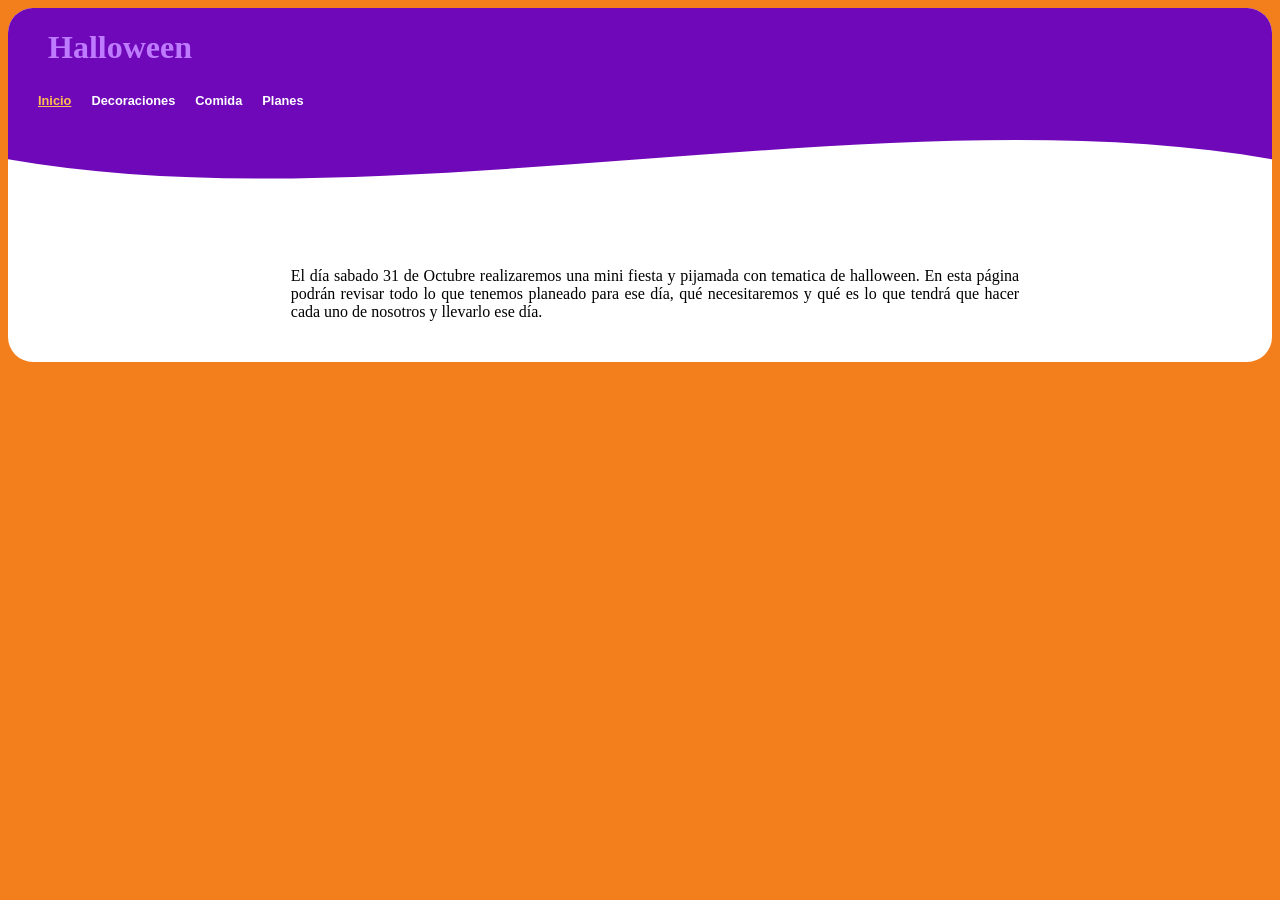
<file: index.html>
<!DOCTYPE html>
<html lang="es">
<head>
    <meta charset="UTF-8">
    <meta name="viewport" content="width=device-width, initial-scale=1.0">
    <title>Halloween</title>
    <link rel="stylesheet" href="styles.css">
</head>
<body>
    <div class="contenedor">
        <div class="header">
            <h1 class="titulo">Halloween</h1>
          <nav>
          <ul>
              <li><a href="index.html" class="current">Inicio</a></li>
              <li><a href="decoraciones.html">Decoraciones</a></li>
              <li><a href="comida.html">Comida</a></li>
              <li><a href="planes.html">Planes</a></li>
          </ul>
          <div class="wave" style="height: 100px; overflow: hidden;"><svg viewBox="0 0 500 150" preserveAspectRatio="none"
                style="height: 100%; width: 100%;">
                <path d="M0.00,49.98 C150.00,150.00 349.20,-50.00 500.00,49.98 L500.00,150.00 L0.00,150.00 Z"
                    style="stroke: none; fill: #fff;"></path>
            </svg></div>
          </nav>
        </div>
        
        <div class="centrar">
            <div class="colum">
                <p>El día sabado 31 de Octubre realizaremos una mini fiesta y pijamada con tematica de halloween. En esta página podrán revisar todo lo que tenemos planeado para ese día, qué necesitaremos y qué es lo que tendrá que hacer cada uno de nosotros y llevarlo ese día.</p>
            </div>
        </div>

    </div>
</body>
</html>
</file>
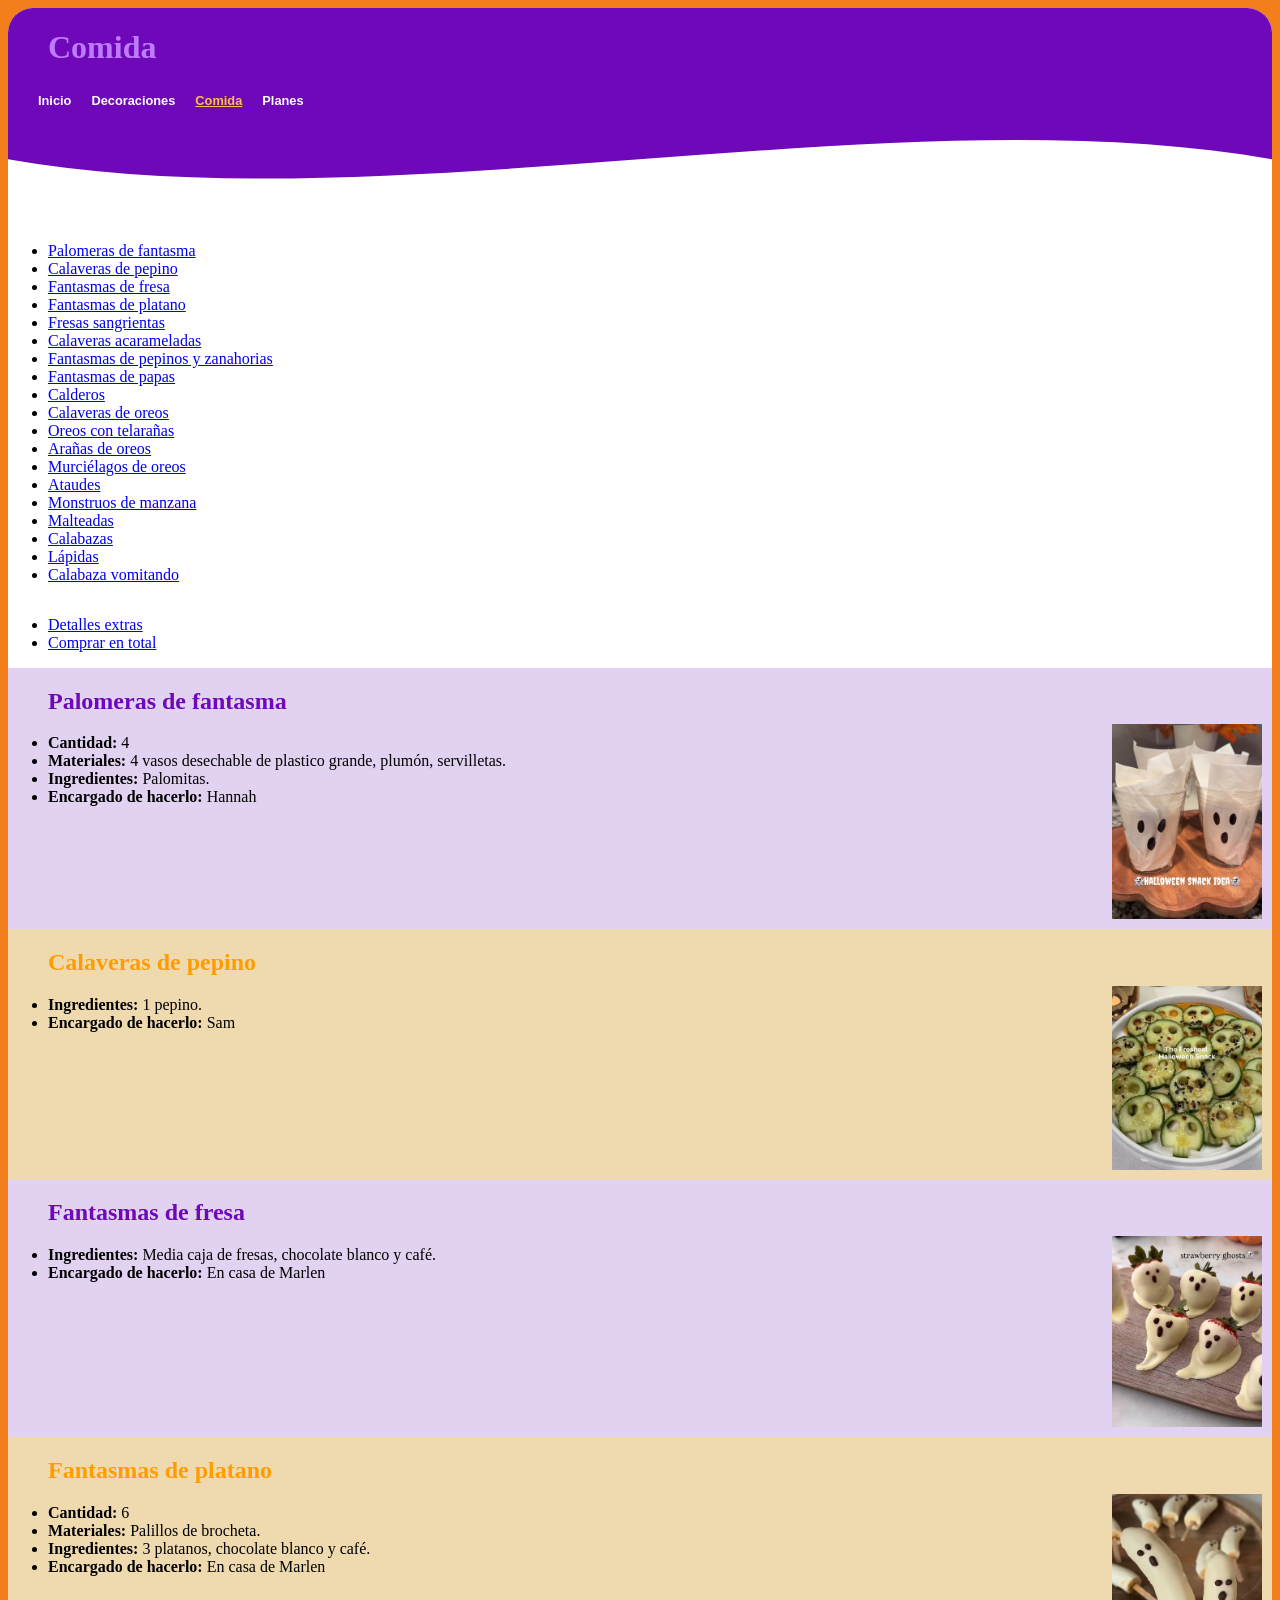
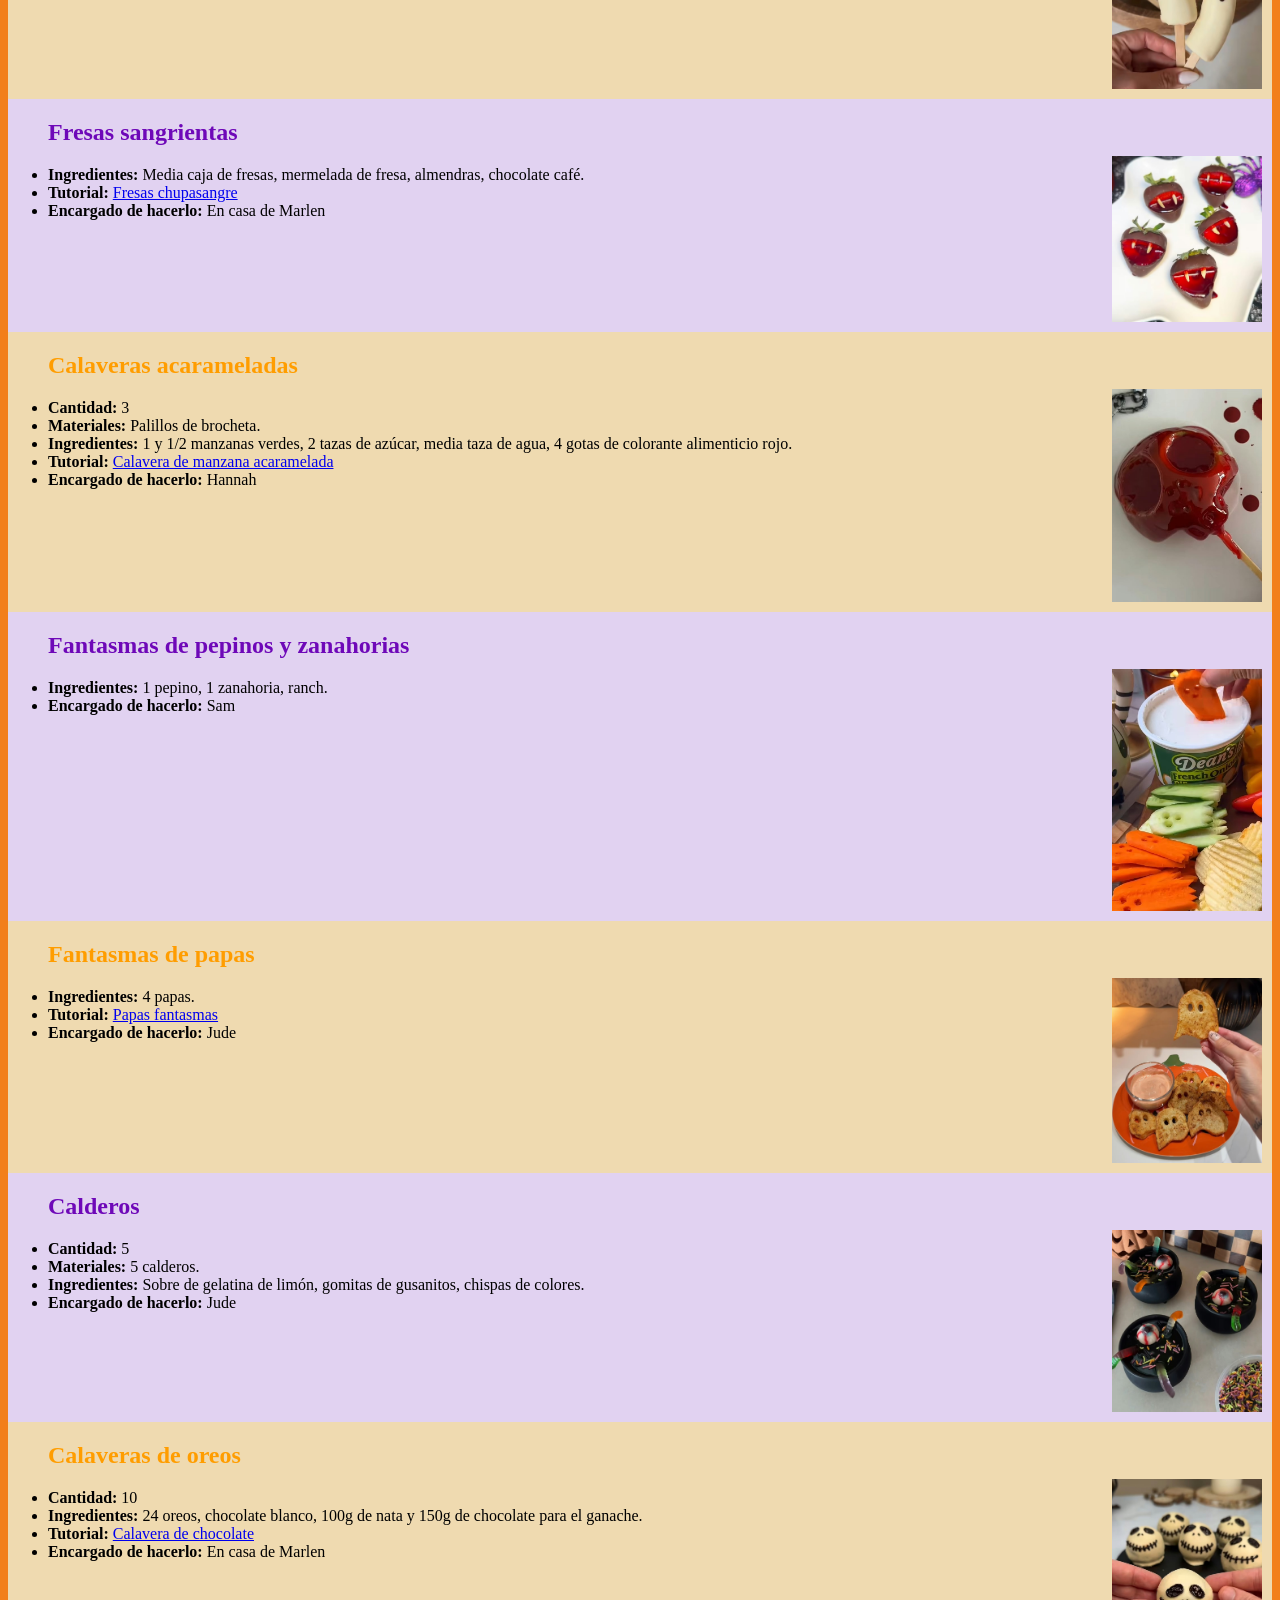
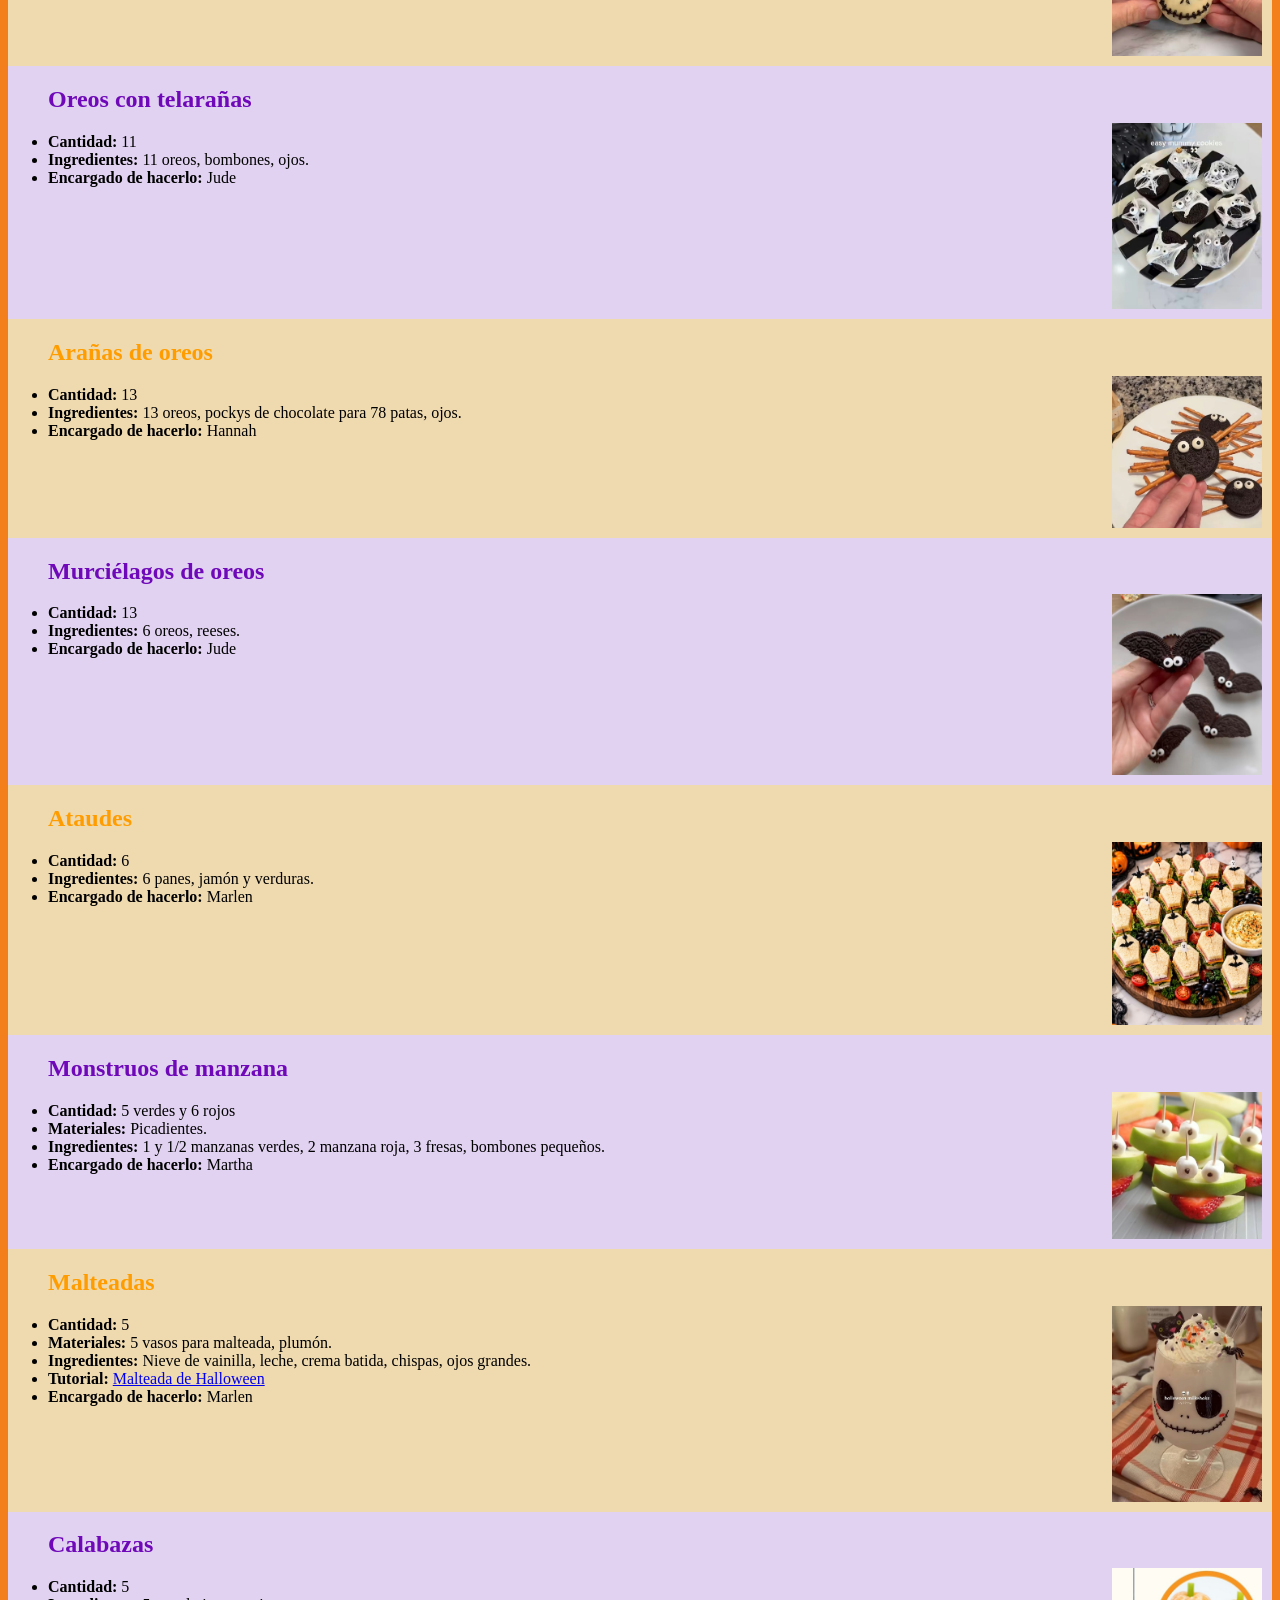
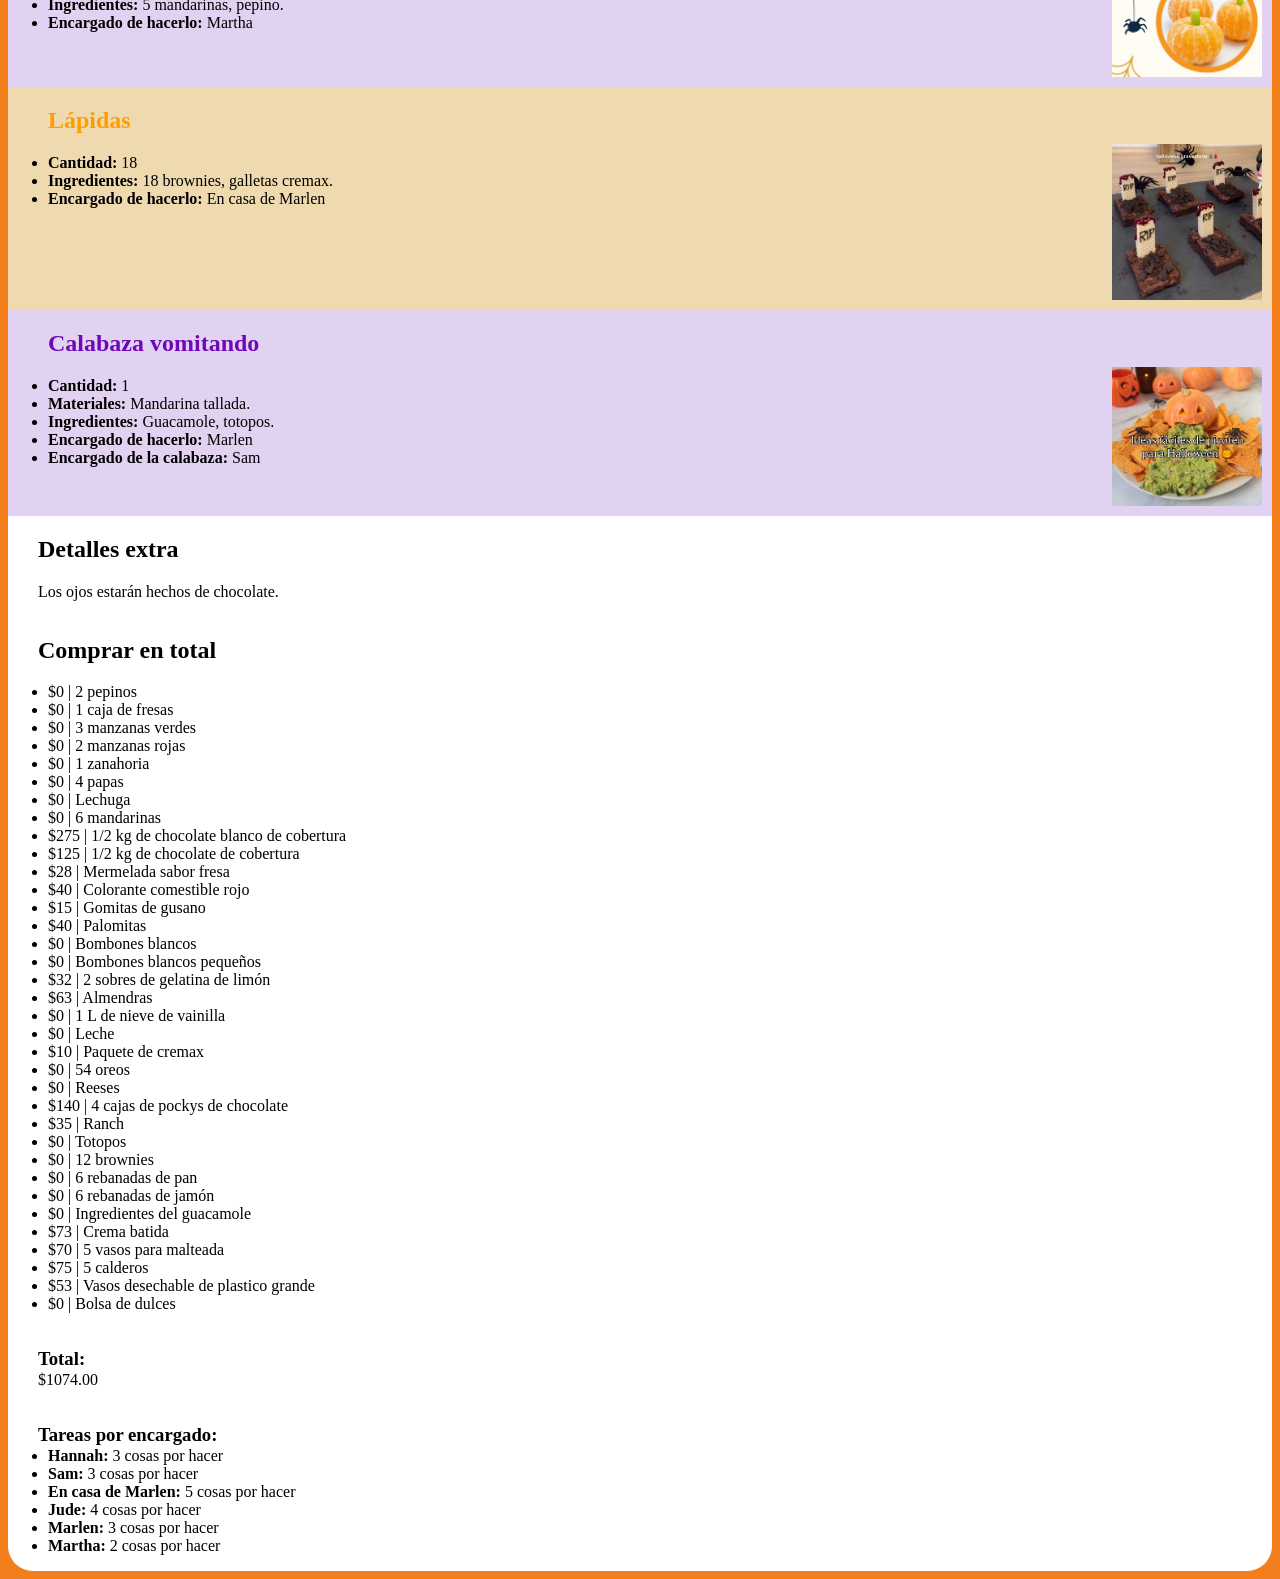
<file: comida.html>
<!DOCTYPE html>
<html lang="es">
<head>
    <meta charset="UTF-8">
    <meta name="viewport" content="width=device-width, initial-scale=1.0">
    <title>Halloween</title>
    <link rel="shortcut icon" href="icono.png" type="image/x-icon">
    <link rel="stylesheet" href="styles.css">
</head>
<body>
    <div class="contenedor">
        <div class="header">
            <h1 class="titulo">Comida</h1>
          <nav>
          <ul>
              <li><a href="index.html">Inicio</a></li>
              <li><a href="decoraciones.html">Decoraciones</a></li>
              <li><a href="comida.html" class="current">Comida</a></li>
              <li><a href="planes.html">Planes</a></li>
          </ul>
          <div class="wave" style="height: 100px; overflow: hidden;"><svg viewBox="0 0 500 150" preserveAspectRatio="none"
                style="height: 100%; width: 100%;">
                <path d="M0.00,49.98 C150.00,150.00 349.20,-50.00 500.00,49.98 L500.00,150.00 L0.00,150.00 Z"
                    style="stroke: none; fill: #fff;"></path>
            </svg></div>
          </nav>
        </div>
        
            <ul>
              <li><a href="#palomeras">Palomeras de fantasma</a></li>
              <li><a href="#calaberas1">Calaveras de pepino</a></li>
              <li><a href="#fantasmasFresas">Fantasmas de fresa</a></li>
              <li><a href="#fantasmasPlatano">Fantasmas de platano</a></li>
              <li><a href="#sangrientas">Fresas sangrientas</a></li>
              <li><a href="#calaberasManzana">Calaveras acarameladas</a></li>
              <li><a href="#fantasmasZyP">Fantasmas de pepinos y zanahorias</a></li>
              <li><a href="#fantasmasPapas">Fantasmas de papas</a></li>
              <li><a href="#calderos">Calderos</a></li>
              <li><a href="#calaberasOreos">Calaveras de oreos</a></li>
              <li><a href="#telasOreos">Oreos con telarañas</a></li>
              <li><a href="#arañas">Arañas de oreos</a></li>
              <li><a href="#murcielagos">Murciélagos de oreos</a></li>
              <li><a href="#ataudes">Ataudes</a></li>
              <li><a href="#monstruos">Monstruos de manzana</a></li>
              <li><a href="#maltedas">Malteadas</a></li>
              <li><a href="#calabazas">Calabazas</a></li>
              <li><a href="#lapidas">Lápidas</a></li>
              <li><a href="#vomito">Calabaza vomitando</a></li>
            </ul>
            <ul>
            <li><a href="#extra">Detalles extras</a></li>
            <li><a href="#total">Comprar en total</a></li>
            </ul>

        <section id="palomeras" class="seccion color1">
            <h2 class="titulo">Palomeras de fantasma</h2>
            <img src="comida/palomeras.jpeg" class="imagen-derecha">
            <ul>
                <li><b>Cantidad: </b>4</li>
                <li><b>Materiales: </b>4 vasos desechable de plastico grande, plumón, servilletas.</li>
                <li><b>Ingredientes: </b>Palomitas.</li>
                <li><b>Encargado de hacerlo:</b><span class="encargado"> Hannah</span></li>
            </ul>
        </section>

        <section id="calaberas1" class="seccion color2">
            <h2 class="titulo">Calaveras de pepino</h2>
            <img src="comida/calaverasPepinos.jpeg" class="imagen-derecha">
            <ul>
                <li><b>Ingredientes: </b>1 pepino.</li>
                <li><b>Encargado de hacerlo:</b><span class="encargado"> Sam</span></li>
            </ul>
        </section>

        <section id="fantasmasFresas" class="seccion color1">
            <h2 class="titulo">Fantasmas de fresa</h2>
            <img src="comida/fresaF.jpeg" class="imagen-derecha">
            <ul>
                <li><b>Ingredientes: </b>Media caja de fresas, chocolate blanco y café.</li>
                <li><b>Encargado de hacerlo:</b><span class="encargado"> En casa de Marlen</span></li>
            </ul>
        </section>

        <section id="fantasmasPlatano" class="seccion color2">
            <h2 class="titulo">Fantasmas de platano</h2>
            <img src="comida/bananaF.jpeg" class="imagen-derecha">
            <ul>
                <li><b>Cantidad: </b>6</li>
                <li><b>Materiales: </b>Palillos de brocheta.</li>
                <li><b>Ingredientes: </b>3 platanos, chocolate blanco y café.</li>
                <li><b>Encargado de hacerlo:</b><span class="encargado"> En casa de Marlen</span></li>
            </ul>
        </section>

        <section id="sangrientas" class="seccion color1">
            <h2 class="titulo">Fresas sangrientas</h2>
            <img src="comida/vampiros.jpeg" class="imagen-derecha">
            <ul>
                <li><b>Ingredientes: </b>Media caja de fresas, mermelada de fresa, almendras, chocolate café.</li>
                <li><b>Tutorial: </b><a href="https://www.instagram.com/reel/DdZ3jV3ycWV/?exln=d25iaHNoaGpodjJ0">Fresas chupasangre</a></li>
                <li><b>Encargado de hacerlo:</b><span class="encargado"> En casa de Marlen</span></li>
            </ul>
        </section>

        <section id="calaberasManzana" class="seccion color2">
            <h2 class="titulo">Calaveras acarameladas</h2>
            <img src="comida/calaveraCaramela.jpeg" class="imagen-derecha">
            <ul>
                <li><b>Cantidad: </b>3</li>
                <li><b>Materiales: </b>Palillos de brocheta.</li>
                <li><b>Ingredientes: </b>1 y 1/2 manzanas verdes, 2 tazas de azúcar, media taza de agua, 4 gotas de colorante alimenticio rojo.</li>
                <li><b>Tutorial: </b><a href="https://www.instagram.com/reel/Dd70FTkNwrD/?exln=MXZwZDhta3JzNGNr">Calavera de manzana acaramelada</a></li>
                <li><b>Encargado de hacerlo:</b><span class="encargado"> Hannah</span></li>
            </ul>
        </section>

        <section id="fantasmasZyP" class="seccion color1">
            <h2 class="titulo">Fantasmas de pepinos y zanahorias</h2>
            <img src="comida/fantasmas.jpeg" class="imagen-derecha">
            <ul>
                <li><b>Ingredientes: </b>1 pepino, 1 zanahoria, ranch.</li>
                <li><b>Encargado de hacerlo:</b><span class="encargado"> Sam</span></li>
            </ul>
        </section>

        <section id="fantasmasPapas" class="seccion color2">
            <h2 class="titulo">Fantasmas de papas</h2>
            <img src="comida/papasF.jpeg" class="imagen-derecha">
            <ul>
                <li><b>Ingredientes: </b>4 papas.</li>
                <li><b>Tutorial: </b><a href="https://www.instagram.com/reel/Ddta7i_KBf7/?srtk=dWJmdTJvZnBlczBk">Papas fantasmas</a></li>
                <li><b>Encargado de hacerlo:</b><span class="encargado"> Jude</span></li>
            </ul>
        </section>

        <section id="calderos" class="seccion color1">
            <h2 class="titulo">Calderos</h2>
            <img src="comida/calderos.jpeg" class="imagen-derecha">
            <ul>
                <li><b>Cantidad: </b>5</li>
                <li><b>Materiales: </b>5 calderos.</li>
                <li><b>Ingredientes: </b>Sobre de gelatina de limón, gomitas de gusanitos, chispas de colores.</li>
                <li><b>Encargado de hacerlo:</b><span class="encargado"> Jude</span></li>
            </ul>
        </section>

        <section id="calaberasOreos" class="seccion color2">
            <h2 class="titulo">Calaveras de oreos</h2>
            <img src="comida/calaverasOreo.jpeg" class="imagen-derecha">
            <ul>
                <li><b>Cantidad: </b>10</li>
                <li><b>Ingredientes: </b>24 oreos, chocolate blanco, 100g de nata y 150g de chocolate para el ganache.</li>
                <li><b>Tutorial: </b><a href="https://www.instagram.com/reel/DPtcE-WDB95/?vrfl=dWd1ZjJ2ODNtZTV5">Calavera de chocolate</a></li>
                <li><b>Encargado de hacerlo:</b><span class="encargado"> En casa de Marlen</span></li>
            </ul>
        </section>

        <section id="telasOreos" class="seccion color1">
            <h2 class="titulo">Oreos con telarañas</h2>
            <img src="comida/telarañasO.jpeg" class="imagen-derecha">
            <ul>
                <li><b>Cantidad: </b>11</li>
                <li><b>Ingredientes: </b>11 oreos, bombones, ojos.</li>
                <li><b>Encargado de hacerlo:</b><span class="encargado"> Jude</span></li>
            </ul>
        </section>

        <section id="arañas" class="seccion color2">
            <h2 class="titulo">Arañas de oreos</h2>
            <img src="comida/arañas.jpeg" class="imagen-derecha">
            <ul>
                <li><b>Cantidad: </b>13</li>
                <li><b>Ingredientes: </b>13 oreos, pockys de chocolate para 78 patas, ojos.</li>
                <li><b>Encargado de hacerlo:</b><span class="encargado"> Hannah</span></li>
            </ul>
        </section>

        <section id="murcielagos" class="seccion color1">
            <h2 class="titulo">Murciélagos de oreos</h2>
            <img src="comida/murcielagos.jpeg" class="imagen-derecha">
            <ul>
                <li><b>Cantidad: </b>13</li>
                <li><b>Ingredientes: </b>6 oreos, reeses.</li>
                <li><b>Encargado de hacerlo:</b><span class="encargado"> Jude</span></li>
            </ul>
        </section>

        <section id="ataudes" class="seccion color2">
            <h2 class="titulo">Ataudes</h2>
            <img src="comida/ataud.jpeg" class="imagen-derecha">
            <ul>
                <li><b>Cantidad: </b>6</li>
                <li><b>Ingredientes: </b>6 panes, jamón y verduras.</li>
                <li><b>Encargado de hacerlo:</b><span class="encargado"> Marlen</span></li>
            </ul>
        </section>

        <section id="monstruos" class="seccion color1">
            <h2 class="titulo">Monstruos de manzana</h2>
            <img src="comida/monstruo.jpeg" class="imagen-derecha">
            <ul>
                <li><b>Cantidad: </b>5 verdes y 6 rojos</li>
                <li><b>Materiales: </b>Picadientes.</li>
                <li><b>Ingredientes: </b>1 y 1/2 manzanas verdes, 2 manzana roja, 3 fresas, bombones pequeños.</li>
                <li><b>Encargado de hacerlo:</b><span class="encargado"> Martha</span></li>
            </ul>
        </section>

        <section id="maltedas" class="seccion color2">
            <h2 class="titulo">Malteadas</h2>
            <img src="comida/malteadas.jpeg" class="imagen-derecha">
            <ul>
                <li><b>Cantidad: </b>5</li>
                <li><b>Materiales: </b>5 vasos para malteada, plumón.</li>
                <li><b>Ingredientes: </b>Nieve de vainilla, leche, crema batida, chispas, ojos grandes.</li>
                <li><b>Tutorial: </b><a href="https://www.instagram.com/reel/DQXF683j__O/?xtok=MXIzdXdvbTcybWM1Zw==">Malteada de Halloween</a></li>
                <li><b>Encargado de hacerlo:</b><span class="encargado"> Marlen</span></li>
            </ul>
        </section>

        <section id="calabazas" class="seccion color1">
            <h2 class="titulo">Calabazas</h2>
            <img src="comida/calabazas.jpeg" class="imagen-derecha">
            <ul>
                <li><b>Cantidad: </b>5</li>
                <li><b>Ingredientes: </b>5 mandarinas, pepino.</li>
                <li><b>Encargado de hacerlo:</b><span class="encargado"> Martha</span></li>
            </ul>
        </section>

        <section id="lapidas" class="seccion color2">
            <h2 class="titulo">Lápidas</h2>
            <img src="comida/tumbas.jpeg" class="imagen-derecha">
            <ul>
                <li><b>Cantidad: </b>18</li>
                <li><b>Ingredientes: </b>18 brownies, galletas cremax.</li>
                <li><b>Encargado de hacerlo:</b><span class="encargado"> En casa de Marlen</span></li>
            </ul>
        </section>

        <section id="vomito" class="seccion color1">
            <h2 class="titulo">Calabaza vomitando</h2>
            <img src="comida/guacamole.jpeg" class="imagen-derecha">
            <ul>
                <li><b>Cantidad: </b>1</li>
                <li><b>Materiales: </b>Mandarina tallada.</li>
                <li><b>Ingredientes: </b>Guacamole, totopos.</li>
                <li><b>Encargado de hacerlo:</b><span class="encargado"> Marlen</span></li>
                <li><b>Encargado de la calabaza:</b><span class="encargado"> Sam</span></li>
            </ul>
        </section>

        <section id="extra">
            <h2>Detalles extra</h2>
            <p>Los ojos estarán hechos de chocolate.</p>
        </section>

        <section id="total">
            <h2>Comprar en total</h2>
            <ul>
                <li>$<span class="precio">0 |</span> 2 pepinos</li>
                <li>$<span class="precio">0 |</span> 1 caja de fresas</li>
                <li>$<span class="precio">0 |</span> 3 manzanas verdes</li>
                <li>$<span class="precio">0 |</span> 2 manzanas rojas</li>
                <li>$<span class="precio">0 |</span> 1 zanahoria</li>
                <li>$<span class="precio">0 |</span> 4 papas</li>
                <li>$<span class="precio">0 |</span> Lechuga</li>
                <li>$<span class="precio">0 |</span> 6 mandarinas</li>
                <li>$<span class="precio">275 |</span> 1/2 kg de chocolate blanco de cobertura</li>
                <li>$<span class="precio">125 |</span> 1/2 kg de chocolate de cobertura</li>
                <li>$<span class="precio">28 |</span> Mermelada sabor fresa</li>
                <li>$<span class="precio">40 |</span> Colorante comestible rojo</li>            
                <li>$<span class="precio">15 |</span> Gomitas de gusano</li>
                <li>$<span class="precio">40 |</span> Palomitas</li>
                <li>$<span class="precio">0 |</span> Bombones blancos</li>
                <li>$<span class="precio">0 |</span> Bombones blancos pequeños</li>
                <li>$<span class="precio">32 |</span> 2 sobres de gelatina de limón</li>
                <li>$<span class="precio">63 |</span> Almendras</li>
                <li>$<span class="precio">0 |</span> 1 L de nieve de vainilla</li>
                <li>$<span class="precio">0 |</span> Leche</li>        
                <li>$<span class="precio">10 |</span> Paquete de cremax</li>
                <li>$<span class="precio">0 |</span> 54 oreos</li>
                <li>$<span class="precio">0 |</span> Reeses</li>
                <li>$<span class="precio">140 |</span> 4 cajas de pockys de chocolate</li>
                <li>$<span class="precio">35 |</span> Ranch</li>
                <li>$<span class="precio">0 |</span> Totopos</li>
                <li>$<span class="precio">0 |</span> 12 brownies</li>
                <li>$<span class="precio">0 |</span> 6 rebanadas de pan</li>
                <li>$<span class="precio">0 |</span> 6 rebanadas de jamón</li>
                <li>$<span class="precio">0 |</span> Ingredientes del guacamole</li>
                <li>$<span class="precio">73 |</span> Crema batida</li>
                <li>$<span class="precio">70 |</span> 5 vasos para malteada</li>
                <li>$<span class="precio">75 |</span> 5 calderos</li>
                <li>$<span class="precio">53 |</span> Vasos desechable de plastico grande</li>
                <li>$<span class="precio">0 |</span> Bolsa de dulces</li>
            </ul>
        </section>

        <h3>Total: </h3>
        <p id="resultado-total">$0</p>
        <div id="resumen-encargados"></div>

    </div>

    <script src="script.js"></script>
</body>
</html>
</file>
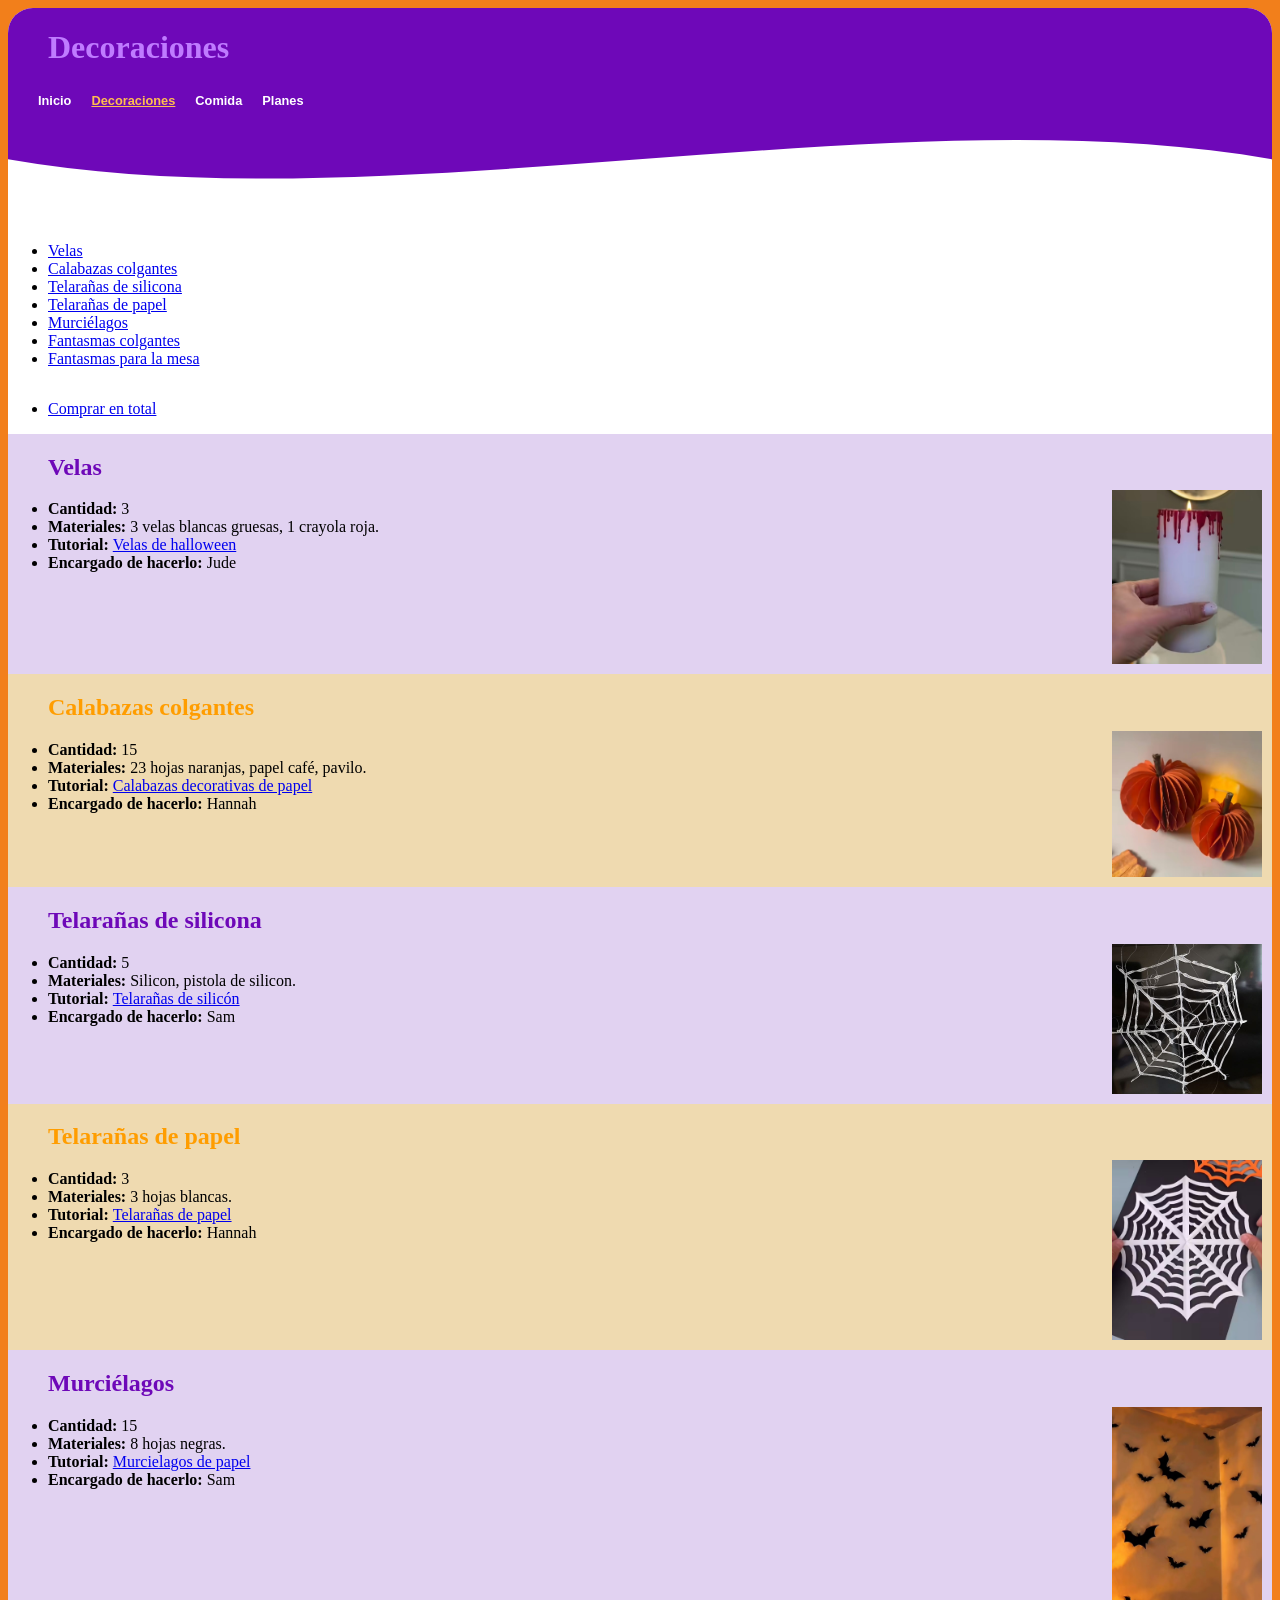
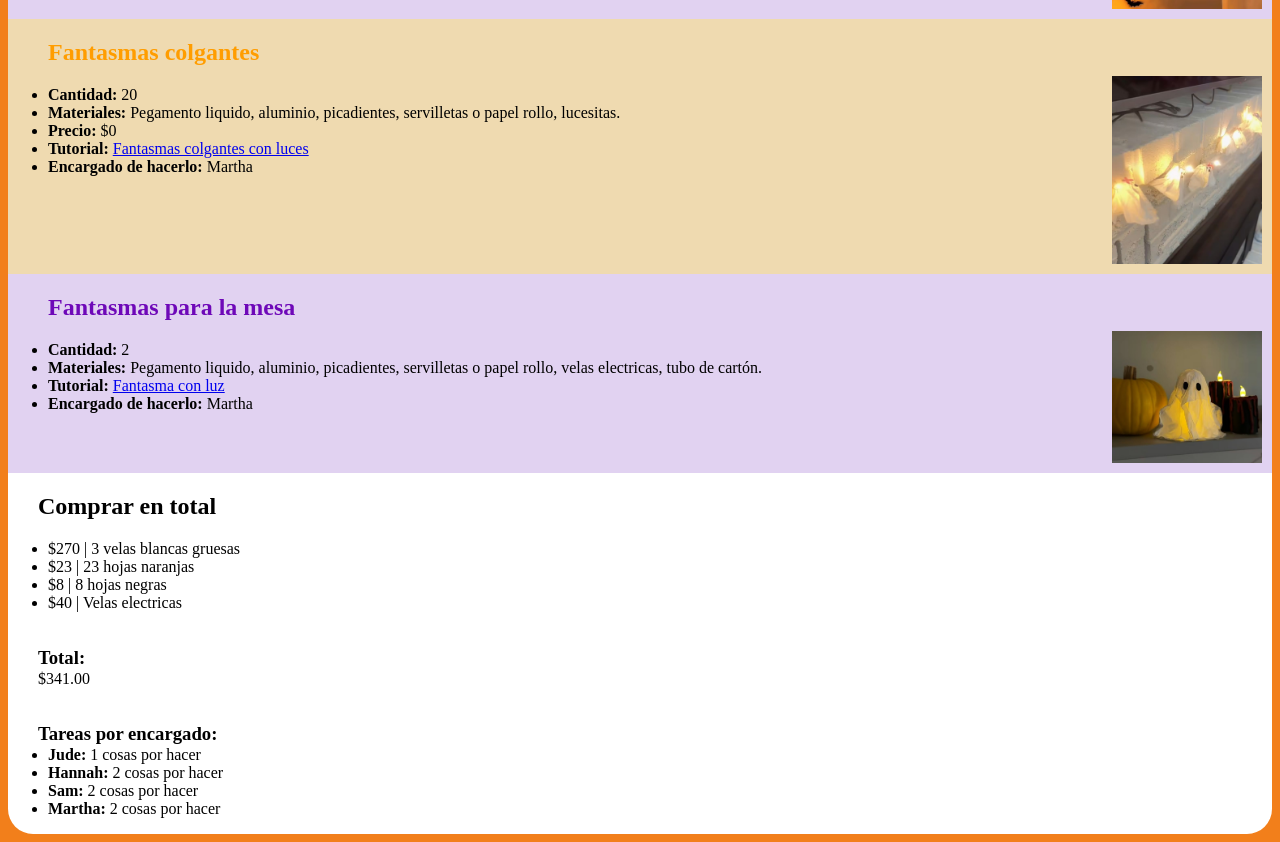
<file: decoraciones.html>
<!DOCTYPE html>
<html lang="es">
<head>
    <meta charset="UTF-8">
    <meta name="viewport" content="width=device-width, initial-scale=1.0">
    <title>Halloween</title>
    <link rel="shortcut icon" href="icono.png" type="image/x-icon">
    <link rel="stylesheet" href="styles.css">
</head>
<body>
    <div class="contenedor">
        <div class="header">
            <h1 class="titulo">Decoraciones</h1>
          <nav>
          <ul>
              <li><a href="index.html">Inicio</a></li>
              <li><a href="decoraciones.html" class="current">Decoraciones</a></li>
              <li><a href="comida.html">Comida</a></li>
              <li><a href="planes.html">Planes</a></li>
          </ul>
          <div class="wave" style="height: 100px; overflow: hidden;"><svg viewBox="0 0 500 150" preserveAspectRatio="none"
                style="height: 100%; width: 100%;">
                <path d="M0.00,49.98 C150.00,150.00 349.20,-50.00 500.00,49.98 L500.00,150.00 L0.00,150.00 Z"
                    style="stroke: none; fill: #fff;"></path>
            </svg></div>
          </nav>
        </div>
        
            <ul>
              <li><a href="#velas">Velas</a></li>
              <li><a href="#calabazas">Calabazas colgantes</a></li>
              <li><a href="#telas1">Telarañas de silicona</a></li>
              <li><a href="#telas2">Telarañas de papel</a></li>
              <li><a href="#murcielagos">Murciélagos</a></li>
              <li><a href="#fantasmas1">Fantasmas colgantes</a></li>
              <li><a href="#fantasmas2">Fantasmas para la mesa</a></li>
            </ul>
            <ul>
            <li><a href="#total">Comprar en total</a></li>
            </ul>

        <section id="velas" class="seccion color1">
            <h2 class="titulo">Velas</h2>
            <img src="decoraciones/velas.jpeg" class="imagen-derecha">
            <ul>
                <li><b>Cantidad: </b>3</li>
                <li><b>Materiales: </b>3 velas blancas gruesas, 1 crayola roja.</li>
                <li><b>Tutorial: </b><a href="https://www.instagram.com/reel/DcwEhaggX3N/?vrfl=YWVocjA1a2xpYXA2">Velas de halloween</a></li>
                <li><b>Encargado de hacerlo:</b><span class="encargado"> Jude</span></li>
            </ul>
        </section>

        <section id="calabazas" class="seccion color2">
            <h2 class="titulo">Calabazas colgantes</h2>
            <img src="decoraciones/calabazas.jpeg" class="imagen-derecha">
            <ul>
                <li><b>Cantidad: </b>15</li>
                <li><b>Materiales: </b>23 hojas naranjas, papel café, pavilo.</li>
                <li><b>Tutorial: </b><a href="https://www.instagram.com/reel/DeV24r2RXU7/?cplk=MTV6YXg2cWZ6bmVqNA==">Calabazas decorativas de papel</a></li>
                <li><b>Encargado de hacerlo:</b><span class="encargado"> Hannah</span></li>
            </ul>
        </section>

        <section id="telas1" class="seccion color1">
            <h2 class="titulo">Telarañas de silicona</h2>
            <img src="decoraciones/telas.jpeg" class="imagen-derecha">
            <ul>
                <li><b>Cantidad: </b>5</li>
                <li><b>Materiales: </b>Silicon, pistola de silicon.</li>
                <li><b>Tutorial: </b><a href="https://www.instagram.com/reel/DeXtRKgRHbs/?exln=MXZxbHpid2J4OXg1Mg==">Telarañas de silicón</a></li>
                <li><b>Encargado de hacerlo:</b><span class="encargado"> Sam</span></li>
            </ul>
        </section>

        <section id="telas2" class="seccion color2">
            <h2 class="titulo">Telarañas de papel</h2>
            <img src="decoraciones/telas2.jpeg" class="imagen-derecha">
            <ul>
                <li><b>Cantidad: </b>3</li>
                <li><b>Materiales: </b>3 hojas blancas.</li>
                <li><b>Tutorial: </b><a href="https://www.instagram.com/reel/DeEXx2HM1Ll/?srtk=cXJ4a3BrZTR3eHFt">Telarañas de papel</a></li>
                <li><b>Encargado de hacerlo:</b><span class="encargado"> Hannah</span></li>
            </ul>
        </section>

        <section id="murcielagos" class="seccion color1">
            <h2 class="titulo">Murciélagos</h2>
            <img src="decoraciones/murcielagos.jpeg" class="imagen-derecha">
            <ul>
                <li><b>Cantidad: </b>15</li>
                <li><b>Materiales: </b>8 hojas negras.</li>
                <li><b>Tutorial: </b><a href="https://www.instagram.com/reel/DeV0S1LTXfe/?exln=MTdhNGx3bzdkb241aA==">Murcielagos de papel</a></li>
                <li><b>Encargado de hacerlo:</b><span class="encargado"> Sam</span></li>
            </ul>
        </section>

        <section id="fantasmas1" class="seccion color2">
            <h2 class="titulo">Fantasmas colgantes</h2>
            <img src="decoraciones/fantasmitas.jpeg" class="imagen-derecha">
            <ul>
                <li><b>Cantidad: </b>20</li>
                <li><b>Materiales: </b>Pegamento liquido, aluminio, picadientes, servilletas o papel rollo, lucesitas.</li>
                <li><b>Precio: </b>$<span class="precio">0</span></li>
                <li><b>Tutorial: </b><a href="https://www.instagram.com/reel/DbtSikmuod6/?psln=MXZucjhpc2M1c281">Fantasmas colgantes con luces</a></li>
                <li><b>Encargado de hacerlo:</b><span class="encargado"> Martha</span></li>
            </ul>
        </section>

        <section id="fantasmas2" class="seccion color1">
            <h2 class="titulo">Fantasmas para la mesa</h2>
            <img src="decoraciones/fantasmas.jpeg" class="imagen-derecha">
            <ul>
                <li><b>Cantidad: </b>2</li>
                <li><b>Materiales: </b>Pegamento liquido, aluminio, picadientes, servilletas o papel rollo, velas electricas, tubo de cartón.</li>
                <li><b>Tutorial: </b><a href="https://www.instagram.com/reel/Dd6QHmez3H2/?srtk=MTNqdW13MWlvbGY2aw==">Fantasma con luz</a></li>
                <li><b>Encargado de hacerlo:</b><span class="encargado"> Martha</span></li>
            </ul>
        </section>

        <section id="total">
            <h2>Comprar en total</h2>
            <ul>
                <li>$<span class="precio">270 |</span> 3 velas blancas gruesas</li>
                <li>$<span class="precio">23 |</span> 23 hojas naranjas</li>
                <li>$<span class="precio">8 |</span> 8 hojas negras</li>
                <li>$<span class="precio">40 |</span> Velas electricas</li>
            </ul>
        </section>

        <h3>Total: </h3>
        <p id="resultado-total">$0</p>

        <div id="resumen-encargados"></div>

    </div>
    <script src="script.js"></script>
</body>
</html>
</file>
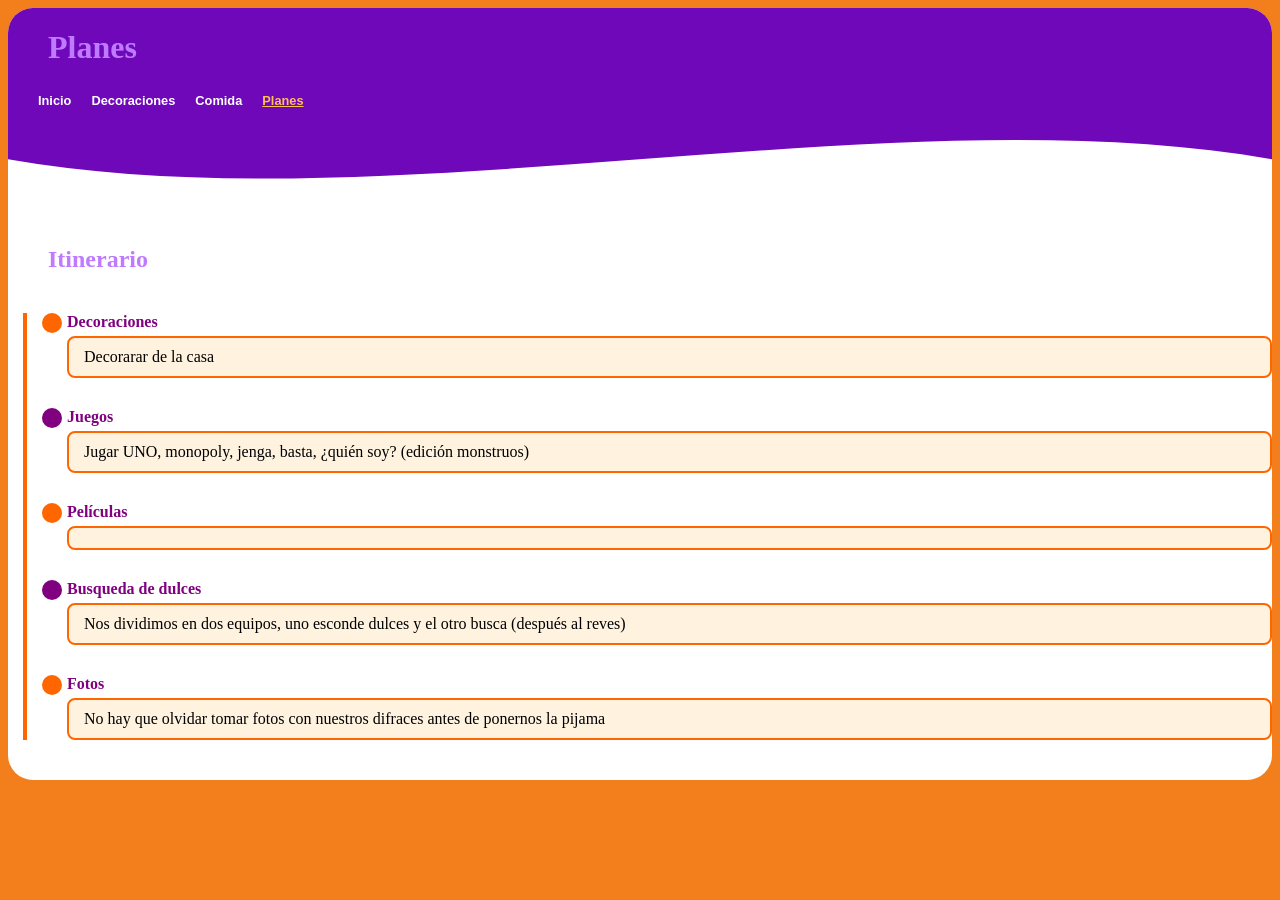
<file: planes.html>
<!DOCTYPE html>
<html lang="es">
<head>
    <meta charset="UTF-8">
    <meta name="viewport" content="width=device-width, initial-scale=1.0">
    <title>Halloween</title>
    <link rel="shortcut icon" href="icono.png" type="image/x-icon">
    <link rel="stylesheet" href="styles.css">
</head>
<body>
    <div class="contenedor">
        <div class="header">
            <h1 class="titulo">Planes</h1>
          <nav>
          <ul>
              <li><a href="index.html">Inicio</a></li>
              <li><a href="decoraciones.html">Decoraciones</a></li>
              <li><a href="comida.html">Comida</a></li>
              <li><a href="planes.html" class="current">Planes</a></li>
          </ul>
          <div class="wave" style="height: 100px; overflow: hidden;"><svg viewBox="0 0 500 150" preserveAspectRatio="none"
                style="height: 100%; width: 100%;">
                <path d="M0.00,49.98 C150.00,150.00 349.20,-50.00 500.00,49.98 L500.00,150.00 L0.00,150.00 Z"
                    style="stroke: none; fill: #fff;"></path>
            </svg></div>
          </nav>
        </div>
        
        <section id="planes" class="seccion">
  <h2 class="titulo">Itinerario</h2>
  <div class="timeline">
    <div class="evento color-naranja">
      <div class="hora">Decoraciones</div>
      <div class="detalle">Decorarar de la casa</div>
    </div>
    <div class="evento color-morado">
      <div class="hora">Juegos</div>
      <div class="detalle">Jugar UNO, monopoly, jenga, basta, ¿quién soy? (edición monstruos)</div>
    </div>
    <div class="evento color-naranja">
      <div class="hora">Películas</div>
      <div class="detalle"></div>
    </div>
    <div class="evento color-morado">
      <div class="hora">Busqueda de dulces</div>
      <div class="detalle">Nos dividimos en dos equipos, uno esconde dulces y el otro busca (después al reves)</div>
    </div>
    <div class="evento color-naranja">
      <div class="hora">Fotos</div>
      <div class="detalle">No hay que olvidar tomar fotos con nuestros difraces antes de ponernos la pijama</div>
    </div>
  </div>
</section>

    </div>
</body>
</html>
</file>
<file: styles.css>
/*CONTENEDOR PRINCIPAL*/
.contenedor {
  max-width: 1300px;
  width: 100%;
  background: white;
  margin: auto;
  border-radius: 25px;
  display: flex;
  flex-direction: column;
}

body {
  background-color: rgb(242, 127, 27);
}

/*HEADER*/
.header {
  width: 100%;
  height: auto;
  background: #6e08b8;
  background-size: auto;
  position: relative;
  border-radius: 25px;
}

.titulo {
  margin-left: 40px;
  color: rgb(191, 123, 255);
}

.wave svg path {
  animation: waveFloat 6s infinite ease-in-out;
}

@keyframes waveFloat {
  0%   { transform: translateY(0); }
  50%  { transform: translateY(20px); }
  100% { transform: translateY(0); }
}

/*NAVEGACIÓN*/
nav {
  font-family: Helvetica, Arial;
  font-weight: bold;
  font-size: 0.8em;
}

nav ul {
  display: flex;
  flex-wrap: wrap;
  justify-content: left;
  padding: 5px 0px 5px 30px;
  gap: 20px;
}

nav li {
  display: inline;
  margin-right: 40px;
  margin: 0;
}

nav li a {
  color: #ffffff;
  text-decoration: none;
  transition: color 5s ease, text-decoration 5s ease;
}

nav li a:hover,
nav li a.current {
  color: rgb(255, 190, 79);
  text-decoration: underline;
}

/*COLUMNAS INDEX*/
.colum {
  width: 60%;
  display: inline-block;
  vertical-align: top;
  text-align: justify;
  padding: 25px;
}

.centrar {
  text-align: center;
}

.colum h3 {
  color: rgb(255, 157, 0);
}

/*SECCIONES*/
.color1 {
  background-color: #e1d2f1;
}

.color1 h2 {
    color: #6e08b8;
}

.color2 {
  background-color: #efdab0;
}

.color2 h2 {
    color: rgb(255, 157, 0);
}

.imagen-derecha {
  float: right;
  width: 150px;   /* ajusta tamaño */
  margin-left: 20px; /* espacio entre texto e imagen */
  margin-top: -20px;
  padding: 10px;
}

h2 {
    margin-left: 30px
}

p {
    margin-left: 30px;
}

h3 {
  margin-left: 30px;
  margin-bottom: -15px;
}

/*PLANES*/
.timeline {
  position: relative;
  margin: 40px 0;
  padding-left: 40px;
  border-left: 4px solid #ff6600; /* línea naranja */
  margin-left: 15px;
}

.evento {
  position: relative;
  margin-bottom: 30px;
}

.evento::before {
  content: "";
  position: absolute;
  left: -25px;
  top: 0;
  width: 20px;
  height: 20px;
  border-radius: 50%;
}

.color-naranja::before {
  background-color: #ff6600; /* naranja */
}

.color-morado::before {
  background-color: #800080; /* morado */
}

.hora {
  font-weight: bold;
  color: #800080;
  margin-bottom: 5px;
}

.detalle {
  background: #fff3e0; /* fondo suave */
  padding: 10px 15px;
  border-radius: 8px;
  border: 2px solid #ff6600;
}

/*MENÚ FOOTER*/
.menu {
  float: right;
}

.menu li {
  display: inline-block;
}

.menu a {
  color: black;
  text-decoration: none;
  padding: 20px;
}

.menu a:hover {
  background-color: rgb(255, 208, 115);
}


/*FOOTER*/
.footer {
  overflow: hidden;
}

.footer a {
  color: black;
  text-decoration: none;
}

.footer span {
  float: left;
  margin-top: 10px;
  margin-left: 30px;
}
</file>
